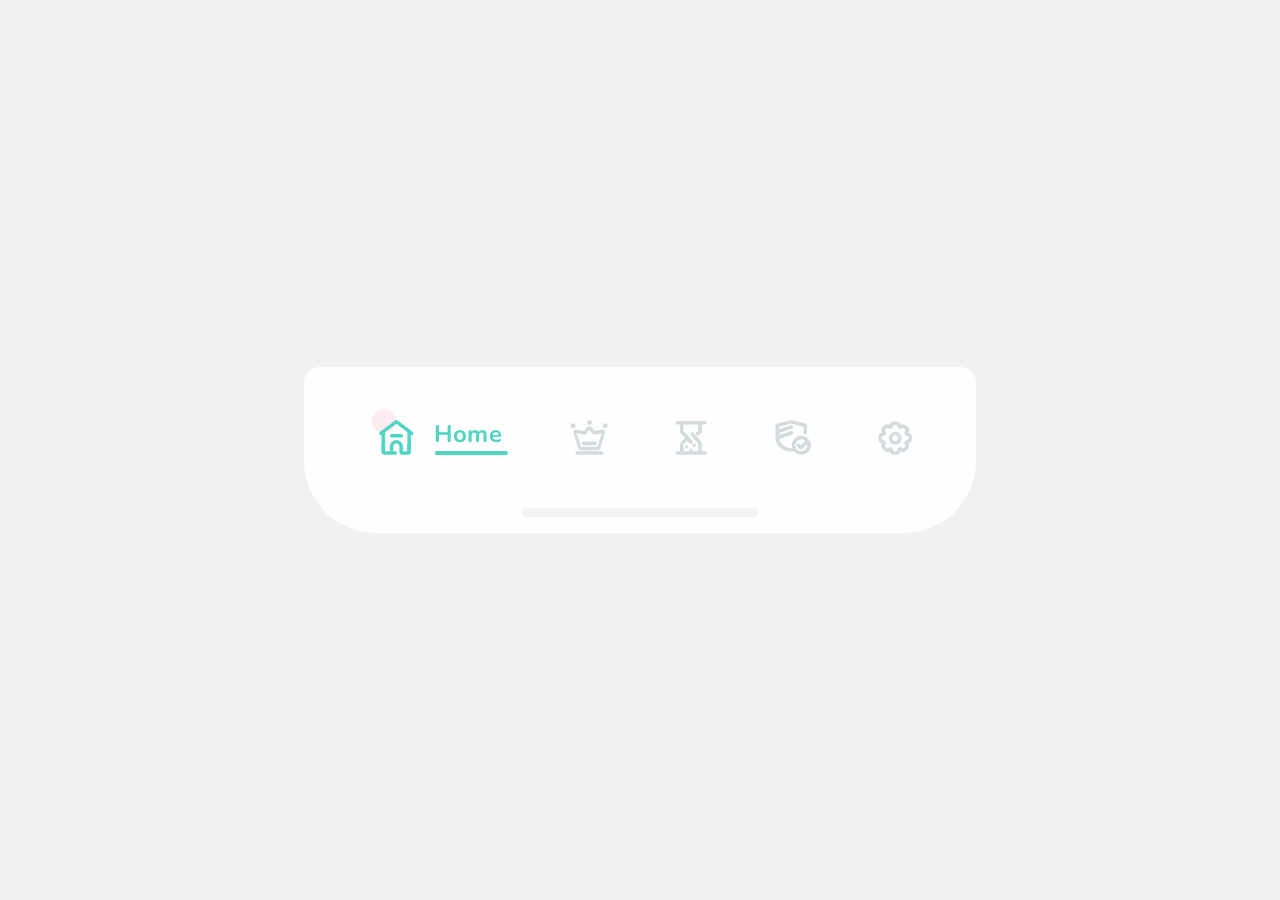
<file: Tab Bar/index.html>
<!DOCTYPE html>
<html lang="en">
<head>
    <meta charset="UTF-8">
    <meta name="viewport" content="width=device-width, initial-scale=1.0">
    <title>Document</title>
    <link rel="stylesheet" href="styles.css">
</head>
<body>
    <menu class="menu">
        
        <button class="menu__item active">
            <div class="menu__icon" >

                <svg class="icon" xmlns="http://www.w3.org/2000/svg" viewBox="0 0 179.1 145" >
			
                    <g id="home-anm">
                        <path stroke-linejoin="round"  stroke-linecap="round" d="M70.5,80.1h40.7"/>
                        <path d="M35,64v80"/>
                        <path d="M145.1,143V63"/>
                        <path stroke-linecap="round" stroke-linejoin="round" d="M24.9,70l65.7-50.7L156.3,70"/>
                    </g>
        
                    <path stroke-linejoin="round" d="M145.1,117.6v33.1c0,1.5-1.2,2.8-2.8,2.8h-28.4c-1.5,0-2.8-1.2-2.8-2.8V126c0-11.3-9.2-20.5-20.5-20.5l0,0
                    c-11.3,0-20.5,9.2-20.5,20.5v27.5h16H37.8c-1.5,0-2.8-1.2-2.8-2.8v-34.2"/>
        
                </svg>

            </div>
            <strong class="menu__text active">home</strong>
        </button>

        <button class="menu__item">
            <div class="menu__icon" >

                <svg class="icon" xmlns="http://www.w3.org/2000/svg" viewBox="0 0 179.1 145">

                    <g id="strategy-anm" >
                        <path d="M84.1,50.4L72,64.7c-2,2.4-5.2,3.5-8.3,3l-40.1-6.8c-3.2-0.6-5.8,2.4-4.8,5.5L42,127.9c1.2,3.6,4.6,6.1,8.4,6.1
                        h81.6c3.9,0,7.3-2.6,8.5-6.3l21.5-61.4c0.9-3-1.7-6-4.9-5.4l-38.3,6.7c-3,0.6-6.2-0.5-8.2-2.8L97.4,50.2
                        C93.8,46.3,87.6,46.3,84.1,50.4z"/>
                    </g>
                    <path stroke-linecap="round" d="M38.8,153.5h105.5"/>
                    <path stroke-linecap="round" d="M66.8,112.5h49.5"/>
                    <path id="strategy-cir1" stroke-width="0" fill="currentColor" d="M32.4,37.5c0,5.8-4.7,10.5-10.5,10.5s-10.5-4.7-10.5-10.5S16.1,27,21.9,27S32.4,31.7,32.4,37.5z"/>
                    <path id="strategy-cir2" stroke-width="0" fill="currentColor" d="M102.3,23.5c0,5.8-4.7,10.5-10.5,10.5s-10.5-4.7-10.5-10.5S86,13,91.8,13S102.3,17.7,102.3,23.5z"/>
                    <path id="strategy-cir3" stroke-width="0" fill="currentColor" d="M169.6,37.5c0,5.8-4.7,10.5-10.5,10.5s-10.5-4.7-10.5-10.5S153.3,27,159.1,27S169.6,31.7,169.6,37.5z"/>
                
                </svg>

            </div>
            <strong class="menu__text">strategy</strong>
        </button>

        <button class="menu__item">
            <div class="menu__icon" >

                <svg class="icon"  xmlns="http://www.w3.org/2000/svg" viewBox="0 0 179.1 145" >

                    <g id="period-cir">
                        <path fill="currentColor" stroke-width="0" d="M96.5,141.7c0,3.9-3.1,7-7,7s-7-3.1-7-7s3.1-7,7-7C93.4,134.6,96.5,137.8,96.5,141.7z"/>
                        <path fill="currentColor" stroke-width="0" d="M78.2,126.7c0,3.9-3.1,7-7,7s-7-3.1-7-7c0-3.9,3.1-7,7-7S78.2,122.8,78.2,126.7z"/>
                        <path fill="currentColor" stroke-width="0" d="M110.6,120.5c0,3.9-3.1,7-7,7s-7-3.1-7-7s3.1-7,7-7S110.6,116.6,110.6,120.5z"/>
                    
                    </g>
                    <g id="period-anm">
                        <path stroke-linecap="round" d="M30.8,24.7h118.3 M117.3,71.2l9.7-6.7c0.7-0.4,1.1-1.1,1.1-1.9V24.7H50v37.8"/>
                        <path stroke-linecap="round" d="M149.4,153.3H30.6 M75.5,90.7l-23.1,21.2c-1.6,1.4-2.4,3.4-2.4,5.6v35.9h78.1V113"/>
                        <g id="period-line">
                            <path stroke-linecap="round" d="M50,62.5l40,44.2"/>
                            <path stroke-linecap="round" d="M128.1,111.7L95.2,73.4"/>
                        </g>
                    </g>
        
                </svg>

            </div>
            <strong class="menu__text">period</strong>
        </button>

        <button class="menu__item">
            <div class="menu__icon" >

                <svg class="icon" xmlns="http://www.w3.org/2000/svg" viewBox="0 0 179.1 145" >

                    <path stroke-linecap="round" d="M94,139c-4.8,1.3-8.8,1.7-11.4,1.8c0,0-18.3,1.1-36.9-11.6c-1.9-1.3-4.7-3.2-7.8-6.2c-1.7-1.6-2.9-2.9-3.4-3.6
                    c0,0-3.6-4.2-6.1-8.6c-4.6-8.4-5.4-18.9-5.5-21l0,0V75.5v-39c0-0.7,0.5-1.3,1.2-1.5l58-14.2c0.2-0.1,0.5-0.1,0.7,0l57.9,14.7
                    c0.7,0.2,1.1,0.8,1.1,1.5v29.7"/>
                    <path id="security-cir" stroke-linecap="round" d="M158.3,120.7c0,18.3-14.8,33.1-33.1,33.1s-33-14.8-33-33.1s14.8-33.1,33.1-33.1S158.3,102.4,158.3,120.7z"/>
                    <g id="security-strok">
                        <path stroke-linecap="round" d="M151.1,104.5l-25,25c-1.3,1.3-3.5,1.3-4.9,0l-9.1-9.1"/>
                        <path stroke-linecap="round" d="M82.6,43L23.1,62.3"/>
                        <path stroke-linecap="round" d="M82.6,68.4L23.1,87.6"/>
                    </g>
        
                </svg>

            </div>
            <strong class="menu__text">security</strong>
        </button>

        <button class="menu__item">
            <div class="menu__icon" >

                <svg class="icon" xmlns="http://www.w3.org/2000/svg" viewBox="0 0 179.1 145" >

                    <circle cx="90.5" cy="90.2" r="19.7"/>
                    <g id="settings-anm" >
                        <path stroke-linejoin="round" d="M144.7,73.8l-6.2-1c-0.6-1.5-1.2-3-1.9-4.5l3.6-5.1c3.2-4.4,2.7-10.5-1.2-14.3l-7.4-7.4
                        c-2.1-2.1-4.9-3.3-7.8-3.3c-2.3,0-4.5,0.7-6.4,2.1l-5.1,3.6c-1.6-0.7-3.2-1.4-4.8-2l-1-6.1c-0.9-5.4-5.5-9.3-10.9-9.3H85.1
                        c-5.4,0-10,3.9-10.9,9.2L73.1,42c-1.5,0.6-3,1.2-4.5,1.9l-5-3.6c-1.9-1.4-4.1-2.1-6.5-2.1c-3,0-5.8,1.2-7.8,3.3l-7.4,7.4
                        c-3.8,3.8-4.3,9.8-1.2,14.3l3.7,5.2c-0.7,1.5-1.3,3-1.8,4.5l-6.1,1c-5.4,0.9-9.3,5.5-9.3,10.9v10.5c0,5.4,3.9,10,9.2,10.9l6.3,1.1
                        c0.6,1.5,1.2,3,1.9,4.5l-3.6,5c-3.2,4.4-2.7,10.5,1.2,14.3l7.4,7.4c2.1,2.1,4.9,3.3,7.8,3.3c2.3,0,4.5-0.7,6.4-2.1L69,136
                        c1.4,0.6,2.8,1.2,4.2,1.7l1,6.2c0.9,5.4,5.5,9.3,10.9,9.3h10.5c5.4,0,10-3.9,10.9-9.2l1-6.2c1.5-0.6,3-1.2,4.5-1.9l5.1,3.6
                        c1.9,1.4,4.1,2.1,6.5,2.1c3,0,5.7-1.2,7.8-3.3l7.4-7.4c3.8-3.8,4.3-9.8,1.2-14.3l-3.6-5.1c0.7-1.5,1.3-3,1.9-4.5l6.2-1
                        c5.4-0.9,9.3-5.5,9.3-10.9V84.8C153.9,79.3,150.1,74.7,144.7,73.8z"/>
                    </g>
        
                </svg>

            </div>
            <strong class="menu__text">settings</strong>
        </button>

    </menu>

    <script src="script.js"></script>
</body>
</html>
</file>
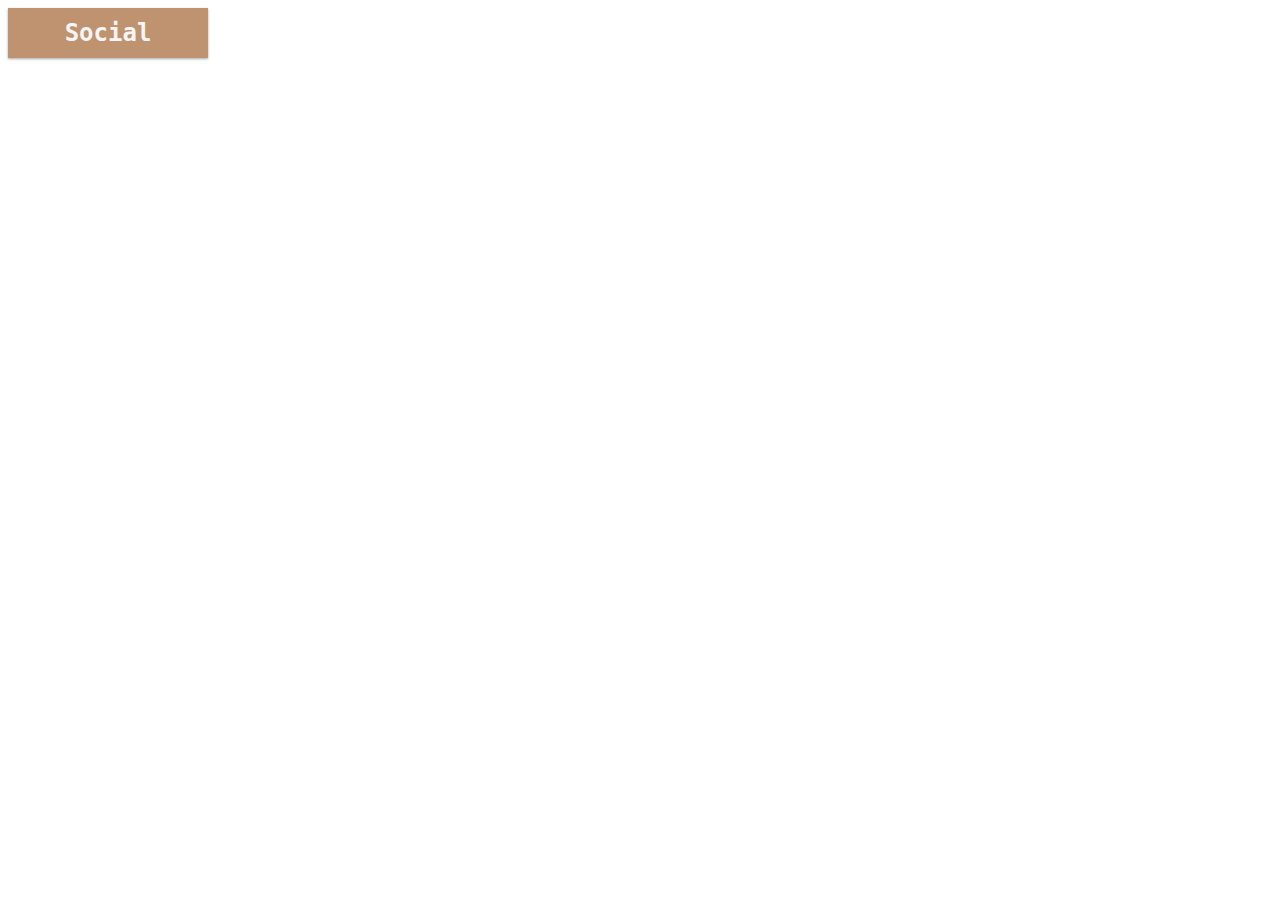
<file: social/social.html>
<!DOCTYPE html>
<html lang="en">
<head>
    <meta charset="UTF-8">
    <meta http-equiv="X-UA-Compatible" content="IE=edge">
    <meta name="viewport" content="width=device-width, initial-scale=1.0">
    <title>Socials</title>
    <link rel="stylesheet" href="style.css">
</head>
<body>
    <div class="card">
        <span>Social</span>
        <a class="social-link" href="#">
          <svg version="1.1" id="Layer_1" xmlns="http://www.w3.org/2000/svg" xmlns:xlink="http://www.w3.org/1999/xlink" viewBox="0 0 461.001 461.001" xml:space="preserve" fill="#000000"><g id="SVGRepo_bgCarrier" stroke-width="0"></g><g id="SVGRepo_tracerCarrier" stroke-linecap="round" stroke-linejoin="round"></g><g id="SVGRepo_iconCarrier"> <g> <path style="fill:#F61C0D;" d="M365.257,67.393H95.744C42.866,67.393,0,110.259,0,163.137v134.728 c0,52.878,42.866,95.744,95.744,95.744h269.513c52.878,0,95.744-42.866,95.744-95.744V163.137 C461.001,110.259,418.135,67.393,365.257,67.393z M300.506,237.056l-126.06,60.123c-3.359,1.602-7.239-0.847-7.239-4.568V168.607 c0-3.774,3.982-6.22,7.348-4.514l126.06,63.881C304.363,229.873,304.298,235.248,300.506,237.056z"></path> </g> </g></svg>
        </a>
        <a class="social-link" href="#">
          <svg fill="#000000" viewBox="0 0 512 512" id="icons" xmlns="http://www.w3.org/2000/svg"><g id="SVGRepo_bgCarrier" stroke-width="0"></g><g id="SVGRepo_tracerCarrier" stroke-linecap="round" stroke-linejoin="round"></g><g id="SVGRepo_iconCarrier"><path d="M412.19,118.66a109.27,109.27,0,0,1-9.45-5.5,132.87,132.87,0,0,1-24.27-20.62c-18.1-20.71-24.86-41.72-27.35-56.43h.1C349.14,23.9,350,16,350.13,16H267.69V334.78c0,4.28,0,8.51-.18,12.69,0,.52-.05,1-.08,1.56,0,.23,0,.47-.05.71,0,.06,0,.12,0,.18a70,70,0,0,1-35.22,55.56,68.8,68.8,0,0,1-34.11,9c-38.41,0-69.54-31.32-69.54-70s31.13-70,69.54-70a68.9,68.9,0,0,1,21.41,3.39l.1-83.94a153.14,153.14,0,0,0-118,34.52,161.79,161.79,0,0,0-35.3,43.53c-3.48,6-16.61,30.11-18.2,69.24-1,22.21,5.67,45.22,8.85,54.73v.2c2,5.6,9.75,24.71,22.38,40.82A167.53,167.53,0,0,0,115,470.66v-.2l.2.2C155.11,497.78,199.36,496,199.36,496c7.66-.31,33.32,0,62.46-13.81,32.32-15.31,50.72-38.12,50.72-38.12a158.46,158.46,0,0,0,27.64-45.93c7.46-19.61,9.95-43.13,9.95-52.53V176.49c1,.6,14.32,9.41,14.32,9.41s19.19,12.3,49.13,20.31c21.48,5.7,50.42,6.9,50.42,6.9V131.27C453.86,132.37,433.27,129.17,412.19,118.66Z"></path></g></svg>
        </a>
        <a class="social-link" href="#">
          <svg viewBox="0 -28.5 256 256" version="1.1" xmlns="http://www.w3.org/2000/svg" xmlns:xlink="http://www.w3.org/1999/xlink" preserveAspectRatio="xMidYMid" fill="#000000"><g id="SVGRepo_bgCarrier" stroke-width="0"></g><g id="SVGRepo_tracerCarrier" stroke-linecap="round" stroke-linejoin="round"></g><g id="SVGRepo_iconCarrier"> <g> <path d="M216.856339,16.5966031 C200.285002,8.84328665 182.566144,3.2084988 164.041564,0 C161.766523,4.11318106 159.108624,9.64549908 157.276099,14.0464379 C137.583995,11.0849896 118.072967,11.0849896 98.7430163,14.0464379 C96.9108417,9.64549908 94.1925838,4.11318106 91.8971895,0 C73.3526068,3.2084988 55.6133949,8.86399117 39.0420583,16.6376612 C5.61752293,67.146514 -3.4433191,116.400813 1.08711069,164.955721 C23.2560196,181.510915 44.7403634,191.567697 65.8621325,198.148576 C71.0772151,190.971126 75.7283628,183.341335 79.7352139,175.300261 C72.104019,172.400575 64.7949724,168.822202 57.8887866,164.667963 C59.7209612,163.310589 61.5131304,161.891452 63.2445898,160.431257 C105.36741,180.133187 151.134928,180.133187 192.754523,160.431257 C194.506336,161.891452 196.298154,163.310589 198.110326,164.667963 C191.183787,168.842556 183.854737,172.420929 176.223542,175.320965 C180.230393,183.341335 184.861538,190.991831 190.096624,198.16893 C211.238746,191.588051 232.743023,181.531619 254.911949,164.955721 C260.227747,108.668201 245.831087,59.8662432 216.856339,16.5966031 Z M85.4738752,135.09489 C72.8290281,135.09489 62.4592217,123.290155 62.4592217,108.914901 C62.4592217,94.5396472 72.607595,82.7145587 85.4738752,82.7145587 C98.3405064,82.7145587 108.709962,94.5189427 108.488529,108.914901 C108.508531,123.290155 98.3405064,135.09489 85.4738752,135.09489 Z M170.525237,135.09489 C157.88039,135.09489 147.510584,123.290155 147.510584,108.914901 C147.510584,94.5396472 157.658606,82.7145587 170.525237,82.7145587 C183.391518,82.7145587 193.761324,94.5189427 193.539891,108.914901 C193.539891,123.290155 183.391518,135.09489 170.525237,135.09489 Z" fill="#5865F2" fill-rule="nonzero"> </path> </g> </g></svg>
        </a>
        <a class="social-link" href="#">
          <svg fill="#000000" viewBox="0 0 1024 1024" xmlns="http://www.w3.org/2000/svg" class="icon"><g id="SVGRepo_bgCarrier" stroke-width="0"></g><g id="SVGRepo_tracerCarrier" stroke-linecap="round" stroke-linejoin="round"></g><g id="SVGRepo_iconCarrier"> <path d="M488.1 414.7V303.4L300.9 428l83.6 55.8zm254.1 137.7v-79.8l-59.8 39.9zM512 64C264.6 64 64 264.6 64 512s200.6 448 448 448 448-200.6 448-448S759.4 64 512 64zm278 533c0 1.1-.1 2.1-.2 3.1 0 .4-.1.7-.2 1a14.16 14.16 0 0 1-.8 3.2c-.2.6-.4 1.2-.6 1.7-.2.4-.4.8-.5 1.2-.3.5-.5 1.1-.8 1.6-.2.4-.4.7-.7 1.1-.3.5-.7 1-1 1.5-.3.4-.5.7-.8 1-.4.4-.8.9-1.2 1.3-.3.3-.6.6-1 .9-.4.4-.9.8-1.4 1.1-.4.3-.7.6-1.1.8-.1.1-.3.2-.4.3L525.2 786c-4 2.7-8.6 4-13.2 4-4.7 0-9.3-1.4-13.3-4L244.6 616.9c-.1-.1-.3-.2-.4-.3l-1.1-.8c-.5-.4-.9-.7-1.3-1.1-.3-.3-.6-.6-1-.9-.4-.4-.8-.8-1.2-1.3a7 7 0 0 1-.8-1c-.4-.5-.7-1-1-1.5-.2-.4-.5-.7-.7-1.1-.3-.5-.6-1.1-.8-1.6-.2-.4-.4-.8-.5-1.2-.2-.6-.4-1.2-.6-1.7-.1-.4-.3-.8-.4-1.2-.2-.7-.3-1.3-.4-2-.1-.3-.1-.7-.2-1-.1-1-.2-2.1-.2-3.1V427.9c0-1 .1-2.1.2-3.1.1-.3.1-.7.2-1a14.16 14.16 0 0 1 .8-3.2c.2-.6.4-1.2.6-1.7.2-.4.4-.8.5-1.2.2-.5.5-1.1.8-1.6.2-.4.4-.7.7-1.1.6-.9 1.2-1.7 1.8-2.5.4-.4.8-.9 1.2-1.3.3-.3.6-.6 1-.9.4-.4.9-.8 1.3-1.1.4-.3.7-.6 1.1-.8.1-.1.3-.2.4-.3L498.7 239c8-5.3 18.5-5.3 26.5 0l254.1 169.1c.1.1.3.2.4.3l1.1.8 1.4 1.1c.3.3.6.6 1 .9.4.4.8.8 1.2 1.3.7.8 1.3 1.6 1.8 2.5.2.4.5.7.7 1.1.3.5.6 1 .8 1.6.2.4.4.8.5 1.2.2.6.4 1.2.6 1.7.1.4.3.8.4 1.2.2.7.3 1.3.4 2 .1.3.1.7.2 1 .1 1 .2 2.1.2 3.1V597zm-254.1 13.3v111.3L723.1 597l-83.6-55.8zM281.8 472.6v79.8l59.8-39.9zM512 456.1l-84.5 56.4 84.5 56.4 84.5-56.4zM723.1 428L535.9 303.4v111.3l103.6 69.1zM384.5 541.2L300.9 597l187.2 124.6V610.3l-103.6-69.1z"></path> </g></svg>
        </a>
      </div>
      
    
</body>
</html>
</file>
<file: Tab Bar/styles.css>
@import url('https://fonts.googleapis.com/css2?family=Nunito:wght@800&display=swap');

html {

    box-sizing: border-box ;
    --duration: .45s ;
    --cubic: cubic-bezier(0.4, 0, 0.2, 1) ;
    --color-1: #d5dadd ;
    --color-2: #51d5c2 ;

}

html *,
html *::before,
html *::after {

    box-sizing: inherit ;

}

body {

    margin: 0 ;
    height: 100vh ;
    display: flex ;
    overflow: hidden ;
    align-items: center ;
    justify-content: center ; 
    background-color: #f0f1f1 ;
    font-family: 'Nunito', sans-serif ;

}

.menu {

    margin: 0 ;
    width: 42em ;
    display: flex ;
    height: 10.4em ;
    user-select: none ;
    position: relative ;
    align-items: center ;
    padding: 0 1.9em 2.5em ;
    justify-content: center ;
    background-color: #fefefe ;
    border-radius: 1em 1em 4.5em 4.5em ;
    -webkit-tap-highlight-color: transparent ;

}

@media (max-width: 42.625em) {
  
  .menu {
    
    font-size: .55em ;
    
  }
  
}

.menu::after {

    height: 5% ;
    width: 35% ;
    bottom: 10% ;
    content: " " ;
    position: absolute ;
    border-radius: 1em ;
    background-color: #f2f3f4 ;


}

.menu__item {

    all: unset ;
    flex-grow: 1 ;
    display: flex ;
    cursor: pointer ;
    overflow: hidden ;
    padding-top: 0.5em ;
    position: relative ;
    align-items: center ;
    color: var(--color-1) ;
    justify-content: center ;
    transition: flex-grow var(--duration) var(--cubic) ;
    
}

.menu__icon {
    
    font-size: 1.05em ;
    stroke: currentColor ;
    transition: transform var(--duration) var(--cubic) ;
    
}

.menu__item::before {

    top: 9% ;
    left: 18.4% ;
    width: 1.5em ;
    height: 1.5em ;
    content: " ";
    position: absolute ;
    border-radius: 50% ;
    transform: scale(0) ;
    transform-origin: center ;
    background-color: #fdecef ;
    transition: transform var(--duration) var(--cubic) ;

}

.menu__item::after {

    left: 0;
    bottom: 0 ;
    content: " " ;
    height: 0.25em ;
    position: absolute ;
    border-radius: 2em ;
    transform-origin: left center ;
    background-color: currentColor ;
    width: calc( var(--lineWidth) + 5px ) ;
    transform: translate3d(3em , 0, 0) scaleX(0) ;
    transition: transform calc( var(--duration) + .2s) var(--cubic) ;

}


.menu__text {

    left: 4.15em ;
    font-size: 1.5em ;
    position: absolute ;
    text-transform: capitalize ;
    letter-spacing: .01em ;
    transform: translate3d(0, 109%, 0) ;
    transition: transform calc( var(--duration) / 3.7 ) ;

}

.menu__item.active {
    
    flex-grow: 2.7 ;
    color: var(--color-2) ;
    
}

.menu__item.active .menu__icon {
    
    transform: translate3d(-95% , 0, 0) ;

    
}

.menu__item.active::before {

    transform: scale(1) ;

}

.menu__item.active::after {

    transform: translate3d(6.3em , 0, 0) scaleX(1) ;
    transition: transform var(--duration) var(--cubic) ;

}

.menu__text.active {

    transform: translate3d(0 , 0, 0) ;
    transition: transform calc(var(--duration) / 1.5) ;
}

.icon {

    --duration-icon: 1s ;
    
    fill: none ; 
    width: 2.5em ;
    height: 2.5em ;
    display: block ;
    stroke-width: 15 ;
    stroke-miterlimit: 10 ;
    
}


.active #home-anm {

    animation: home var(--duration-icon) ;
}

@keyframes home {

    25% {

        transform: translate3d(0, -.8em , 0) ;

    }

    50% {

        transform: translate3d(0, .5em , 0) ;

    }


}

#strategy-anm {
    
    transform: scaleX(.85) ;
    transform-origin: center ;

}

.active #strategy-anm {
    
    animation: strategy var(--duration-icon) ;

}

@keyframes strategy {
    
    50% {

        transform: scaleX(1) ;
        
    }
    
    100%{
        
        transform: scaleX(.85) ;

    }

}

.active #strategy-cir1 {

    animation: strategy-cir1 var(--duration-icon);
}

.active #strategy-cir2 {

    animation: strategy-cir2 var(--duration-icon) .1s;
}

.active #strategy-cir3 {

    animation: strategy-cir3 var(--duration-icon) .2s;
}

@keyframes strategy-cir1 {
    
    50% {

        transform: translate3d(-.7em,-0.7em,0);
        
    }
    
    100%{
        
        transform: translate3d(0,0,0);


    }

}

@keyframes strategy-cir2 {
    
    35% {

        transform: translate3d(0,-0.7em,0);
        
    }
    
    100%{
        
        transform: translate3d(0,0,0);


    }

}

@keyframes strategy-cir3 {
    
    35% {

        transform: translate3d(.7em,-0.7em,0);
        
    }
    
    100%{
        
        transform: translate3d(0,0,0);


    }

}


.active #period-anm {

    transform-origin: center 100% ;
    animation: period var(--duration-icon) ;

}

.active #period-cir {

    transform-origin: center ;
    animation: period-cir var(--duration-icon) ;

}

.active #period-line {

    stroke-dasharray: 66 ;
    animation: period-line calc( var(--duration-icon) / 2.5 ) reverse ;

}


@keyframes period {

    35% {

        transform: scaleY(.85) ;

    }

    60% , 70% {

        transform: scaleY(1.2) ;

    }

    100% {
        
        transform: scaleY(1) ;

    }

}

@keyframes period-cir {

    0%{

       opacity: 0 ;

    }

    35% {

        opacity: 1 ;
        transform: translate3d(15%, -55%, 0) ;

    }

    60%{

        opacity: 0 ;
        transform: translate3d(-8%, -50%, 0) ;

    }

}

@keyframes period-line {


    100% {

        stroke-dashoffset: 66 ;

    }

}


.active #security-cir {

    transform-box: fill-box ;
    transform-origin: center ;
    animation: security-cir calc( var(--duration-icon) / 1.5 ) ;

}

@keyframes security-cir {


    0% {

        transform: scale(0) ;
        
    }
    
    100% {
        
        transform: scale(1) ;
        
    }

}

.active #security-strok {

    stroke-dasharray: 96;
    animation: security-strok calc( var(--duration-icon) / 1.2 ) ;

}

@keyframes security-strok {


    0% {

        stroke-dashoffset: 60 ;
        
    }
    
    100% {
        
        stroke-dashoffset: 230 ;
        
    }

}

.active #settings-anm {

    transform-box: fill-box ;
    transform-origin: center ;
    animation: settings-anm calc( var(--duration-icon) / 1.5 ) ;

}

@keyframes settings-anm {


    0% {

        transform: rotate(-60deg);
        
    }
    
    50% {
        
        transform: rotate(60deg);
        
    }

}
</file>
<file: social/style.css>
.card svg {
    height: 25px;
  }
  
  .card {
    position: relative;
    display: flex;
    align-items: center;
    justify-content: center;
    background: #e7e7e7;
    box-shadow: 0 1px 3px rgba(0,0,0,0.12), 0 1px 2px rgba(0,0,0,0.24);
    transition: all 0.3s cubic-bezier(0.25, 0.8, 0.25, 1);
    overflow: hidden;
    height: 50px;
    width: 200px;
  }
  
  .card::before, .card::after {
    position: absolute;
    display: flex;
    align-items: center;
    width: 50%;
    height: 100%;
    transition: 0.25s linear;
    z-index: 1;
  }
  
  .card::before {
    content: "";
    left: 0;
    justify-content: flex-end;
    background-color: #bf9270;
  }
  
  .card::after {
    content: "";
    right: 0;
    justify-content: flex-start;
    background-color: #bf9270;
  }
  
  .card:hover {
    box-shadow: 0 14px 28px rgba(0,0,0,0.25), 0 10px 10px rgba(0,0,0,0.22);
  }
  
  .card:hover span {
    opacity: 0;
    z-index: -3;
  }
  
  .card:hover::before {
    opacity: 0.5;
    transform: translateY(-100%);
  }
  
  .card:hover::after {
    opacity: 0.5;
    transform: translateY(100%);
  }
  
  .card span {
    position: absolute;
    display: flex;
    align-items: center;
    justify-content: center;
    width: 100%;
    height: 100%;
    color: whitesmoke;
    font-family: 'Fira Mono', monospace;
    font-size: 24px;
    font-weight: 700;
    opacity: 1;
    transition: opacity 0.25s;
    z-index: 2;
  }
  
  .card .social-link {
    position: relative;
    display: flex;
    align-items: center;
    justify-content: center;
    width: 25%;
    height: 100%;
    color: whitesmoke;
    font-size: 24px;
    text-decoration: none;
    transition: 0.25s;
  }
  
  .card .social-link svg {
    text-shadow: 1px 1px #1f4a79b3;
    transform: scale(1);
  }
  
  .card .social-link:hover {
    background-color: rgba(255, 224, 170, 0.774);
    animation: bounce_613 0.4s linear;
  }
  
  @keyframes bounce_613 {
    40% {
      transform: scale(1.4);
    }
  
    60% {
      transform: scale(0.8);
    }
  
    80% {
      transform: scale(1.2);
    }
  
    100% {
      transform: scale(1);
    }
  }
</file>
